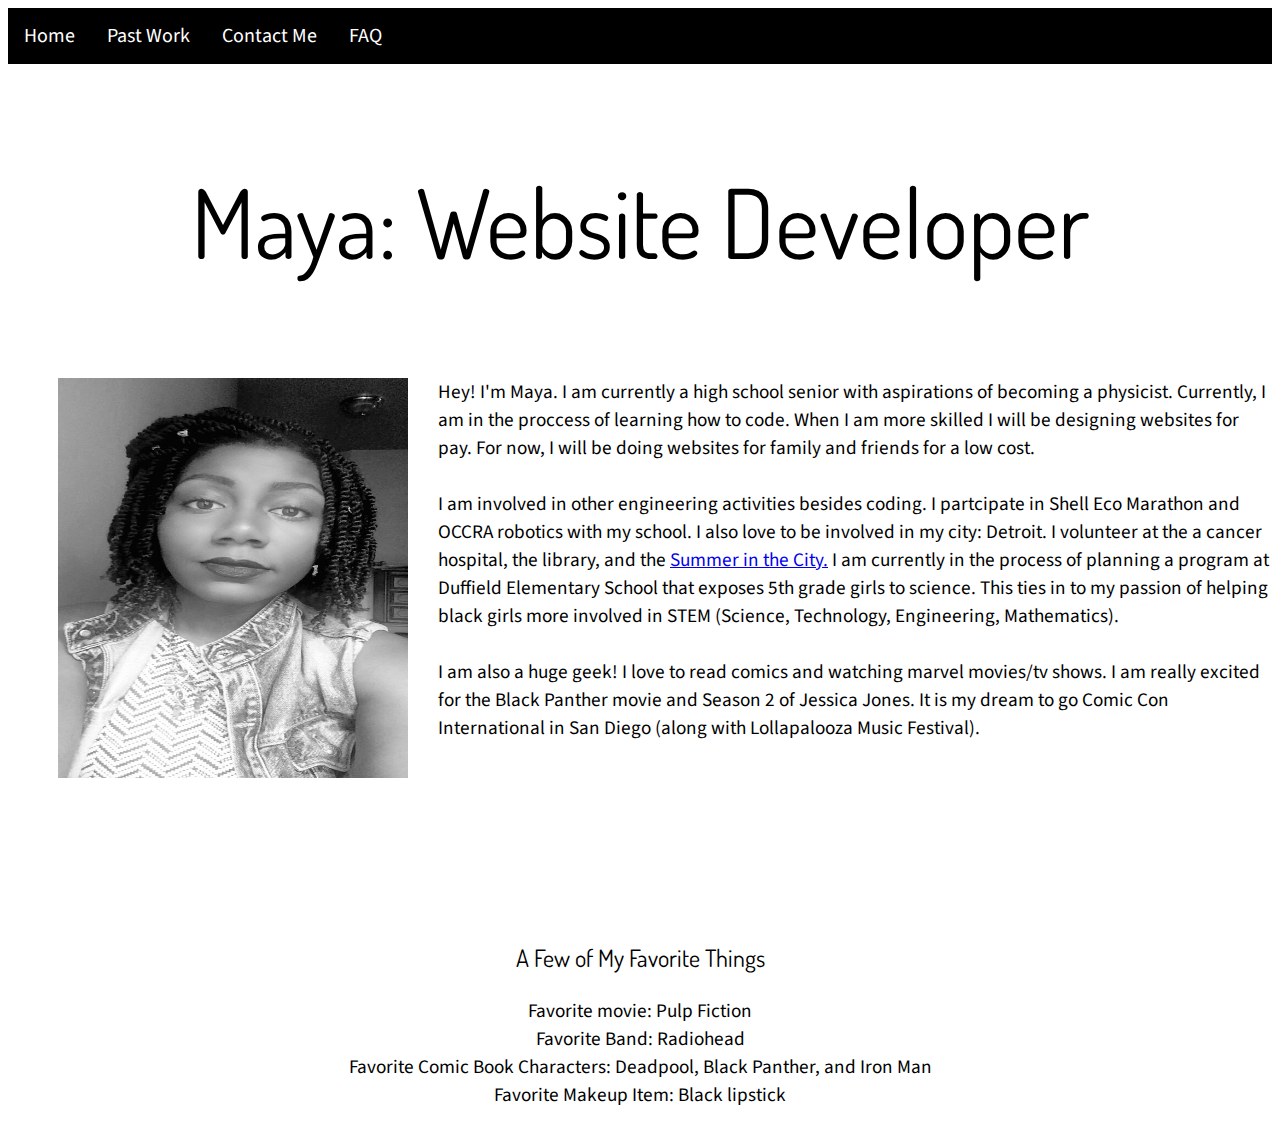
<file: index.html>
<!DOCTYPE html>
<!DOCTYPE html>
<html>
    <head>
        <title> Maya Watts</title>
        <link type= "text/css" rel="stylesheet" href="stylesheet.css"/>
        <link href='https://fonts.googleapis.com/css?family=Dosis:400,600' rel='stylesheet' type='text/css'>
        <link href='https://fonts.googleapis.com/css?family=Source+Sans+Pro:400,300' rel='stylesheet' type='text/css'>
    </head>
    <body>
        <nav>
            <ul id="nav">
              <li><a href="index.html">Home</a></li>
              <li><a href="PastWork.html">Past Work</a></li>
              <li><a href="ContactMe.html">Contact Me</a></li>
              <li><a href="FAQ.html">FAQ</a></li>
         </nav>
         </ul>
        <p id="title">Maya: Website Developer</p>
     <div>
     <img id="me" src="me1.PNG">
     <span id="hey"> Hey! I'm Maya. I am currently a high school senior with aspirations of becoming a physicist. Currently, I am in the proccess of learning how to code. 
      When I am more skilled I will be designing websites for pay. For now, I will be doing websites for family and friends for 
      a low cost. <br><br>
      
       I am involved in other engineering activities besides coding. I partcipate in Shell Eco Marathon and OCCRA robotics with my school. I also love to be involved in my city: Detroit. I volunteer at the a cancer hospital, the library, and the <a href="http://www.summerinthecity.com/">Summer in the City.</a> 
      I am currently in the process of planning a program at Duffield Elementary School that exposes 5th grade girls to science. This ties in to my passion of helping black girls more involved in STEM (Science, 
      Technology, Engineering, Mathematics). <br> <br>
      
       I am also a huge geek! I love to read comics and watching marvel movies/tv shows. I am really excited for the Black Panther movie and Season 2 of Jessica Jones. It is my dream to go Comic Con 
      International in San Diego (along with Lollapalooza Music Festival). </span> 
  </div>
<div class="facts"> 
<p id="fav"> A Few of My Favorite Things</p>    
 <p id="things">Favorite movie: Pulp Fiction <br> 
    Favorite Band: Radiohead<br>
    Favorite Comic Book Characters: Deadpool, Black Panther, and Iron Man <br>
    Favorite Makeup Item: Black lipstick  <br>
</body>
</html>
</file>
<file: stylesheet.css>
body {  
    background-image:url(https://s-media-cache-ak0.pinimg.com/736x/e8/0e/88/e80e8899fab0e06bde7afb612a1a4f0f.jpg);
    background-repeat: no-repeat;
    background-size: cover
}
#nav {
    list-style-type: none;
    margin: 0;
    padding: 0;
    overflow: hidden;
    background-color: black;
    font-family:'Source Sans Pro', sans-serif; 
    font-size: 20px
 }
li {
    float: left;
}
li a {
    display: block;
    color: white;
    text-align: center;
    padding: 14px 16px;
    text-decoration: none;
}
li a:hover {
    background-color: white;
    color: black;
}
#me {
    width: 350px;
    height: 400px;
     float:left;
     margin-left: 50px;
     margin-right:30px;
}
#title{
    text-align: center;
    font-family:'Dosis', sans-serif;
    color:black;
    font-size: 6em;
}
#subtitle{ 
    text-align: center;
    color:black;
     font-family:'Source Sans Pro', sans-serif; 
     font-size: 4.5em
}
#hey {
    font-family:'Source Sans Pro', sans-serif; 
    font-size: 1.2em; 
    color:black;
    margin-right: 100px;
}
 #fav {
     text-align: center;
     font-family:'Dosis', sans-serif;
     color:black;
     font-size: 1.5em
}
 #things {
     text-align: center;
     color:black;
     font-family:'Source Sans Pro', sans-serif; 
     font-size: 1.2em
}
.facts {
    margin-top: 200px
}
 #html {
     width: 200;
     height: 200;
 }
h2 {
      text-align: center;
     font-family:'Dosis', sans-serif;
     color:black;
     font-size: 1.5em   
}
#lang {
    text-align: center;
     color: black;
     font-family:'Source Sans Pro', sans-serif; 
     font-size: 1.2em
 }
#contact {
    text-align: center;
     color:black;
     font-family:'Source Sans Pro', sans-serif; 
     font-size: 1.2em
}
.form-group {
    width: 25%;
}
#email {
    width:200px;
}
#FAQ {
    text-align: center;
     color:black;
     font-family:'Source Sans Pro', sans-serif; 
     font-size: 1.2em
}
.slides {
    padding: 50px
}
.mySlides {
    width:650px;
    height: 500px;
}
</file>
